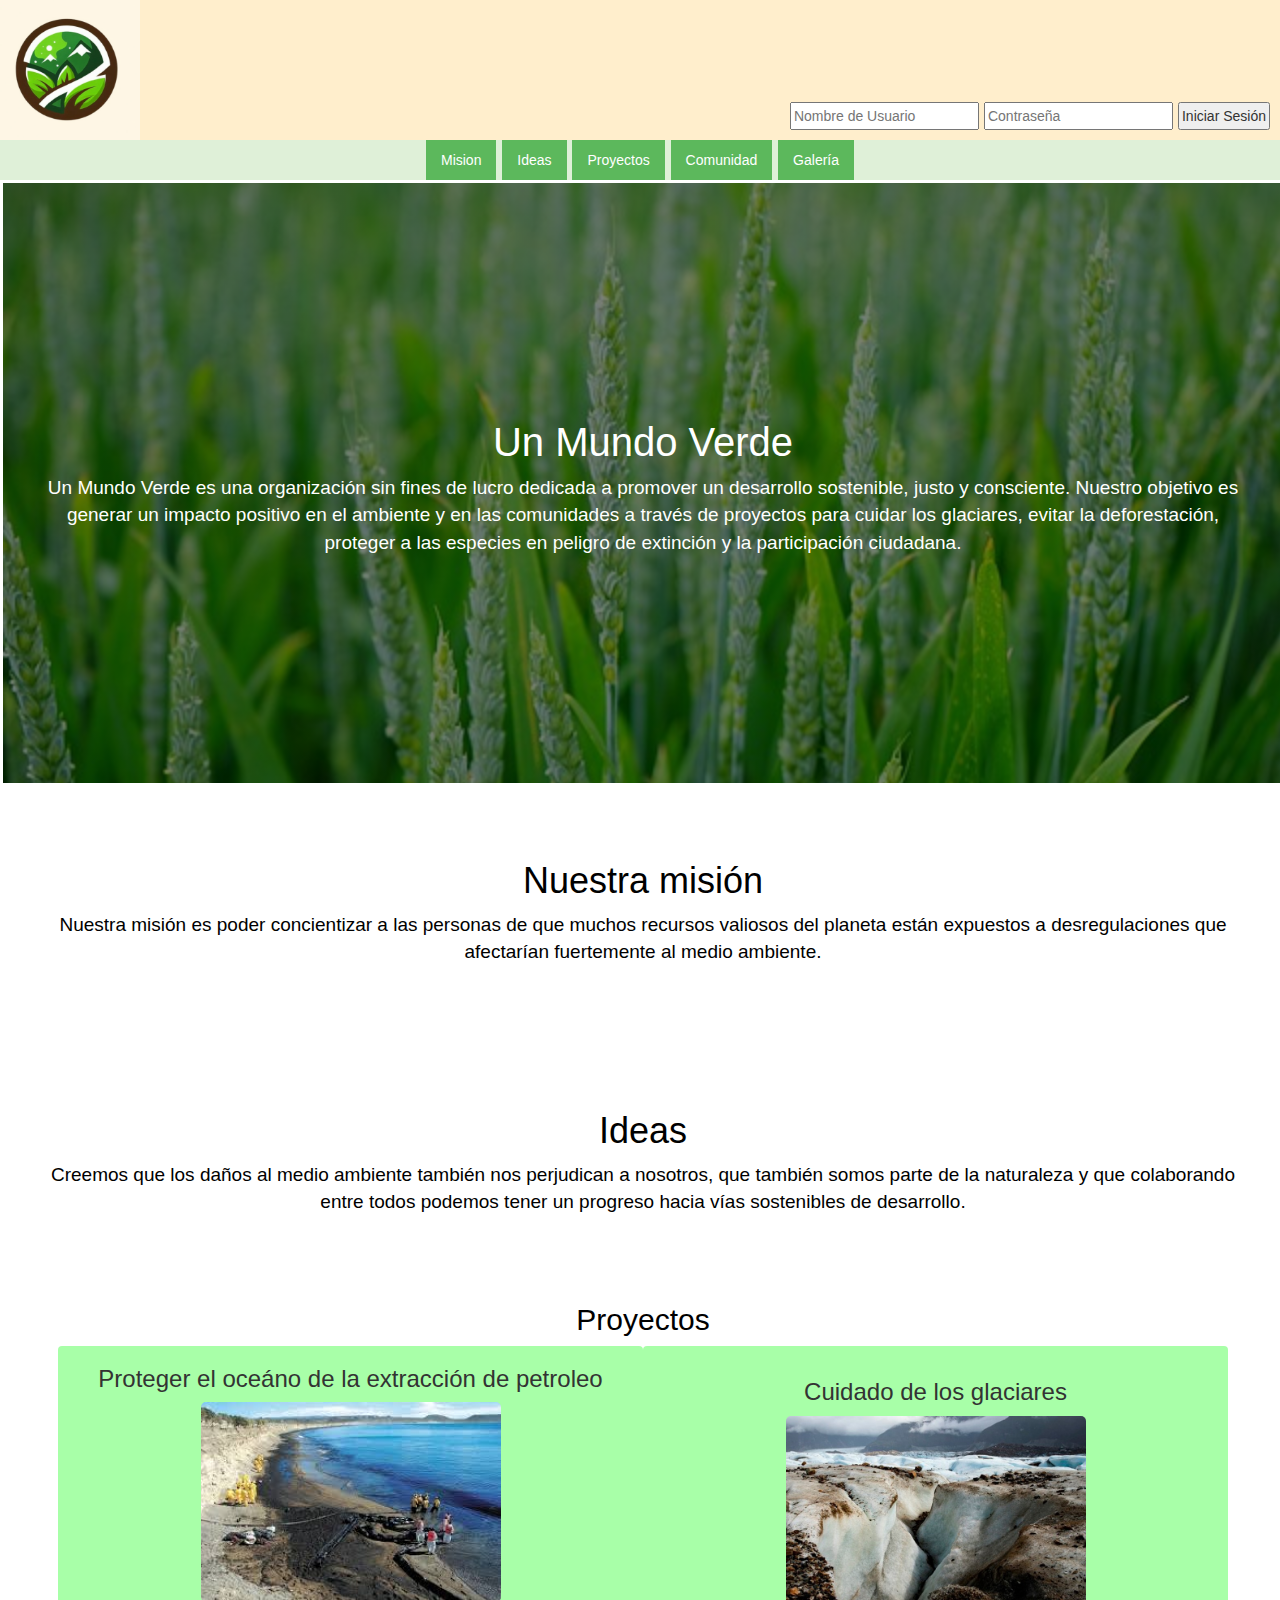
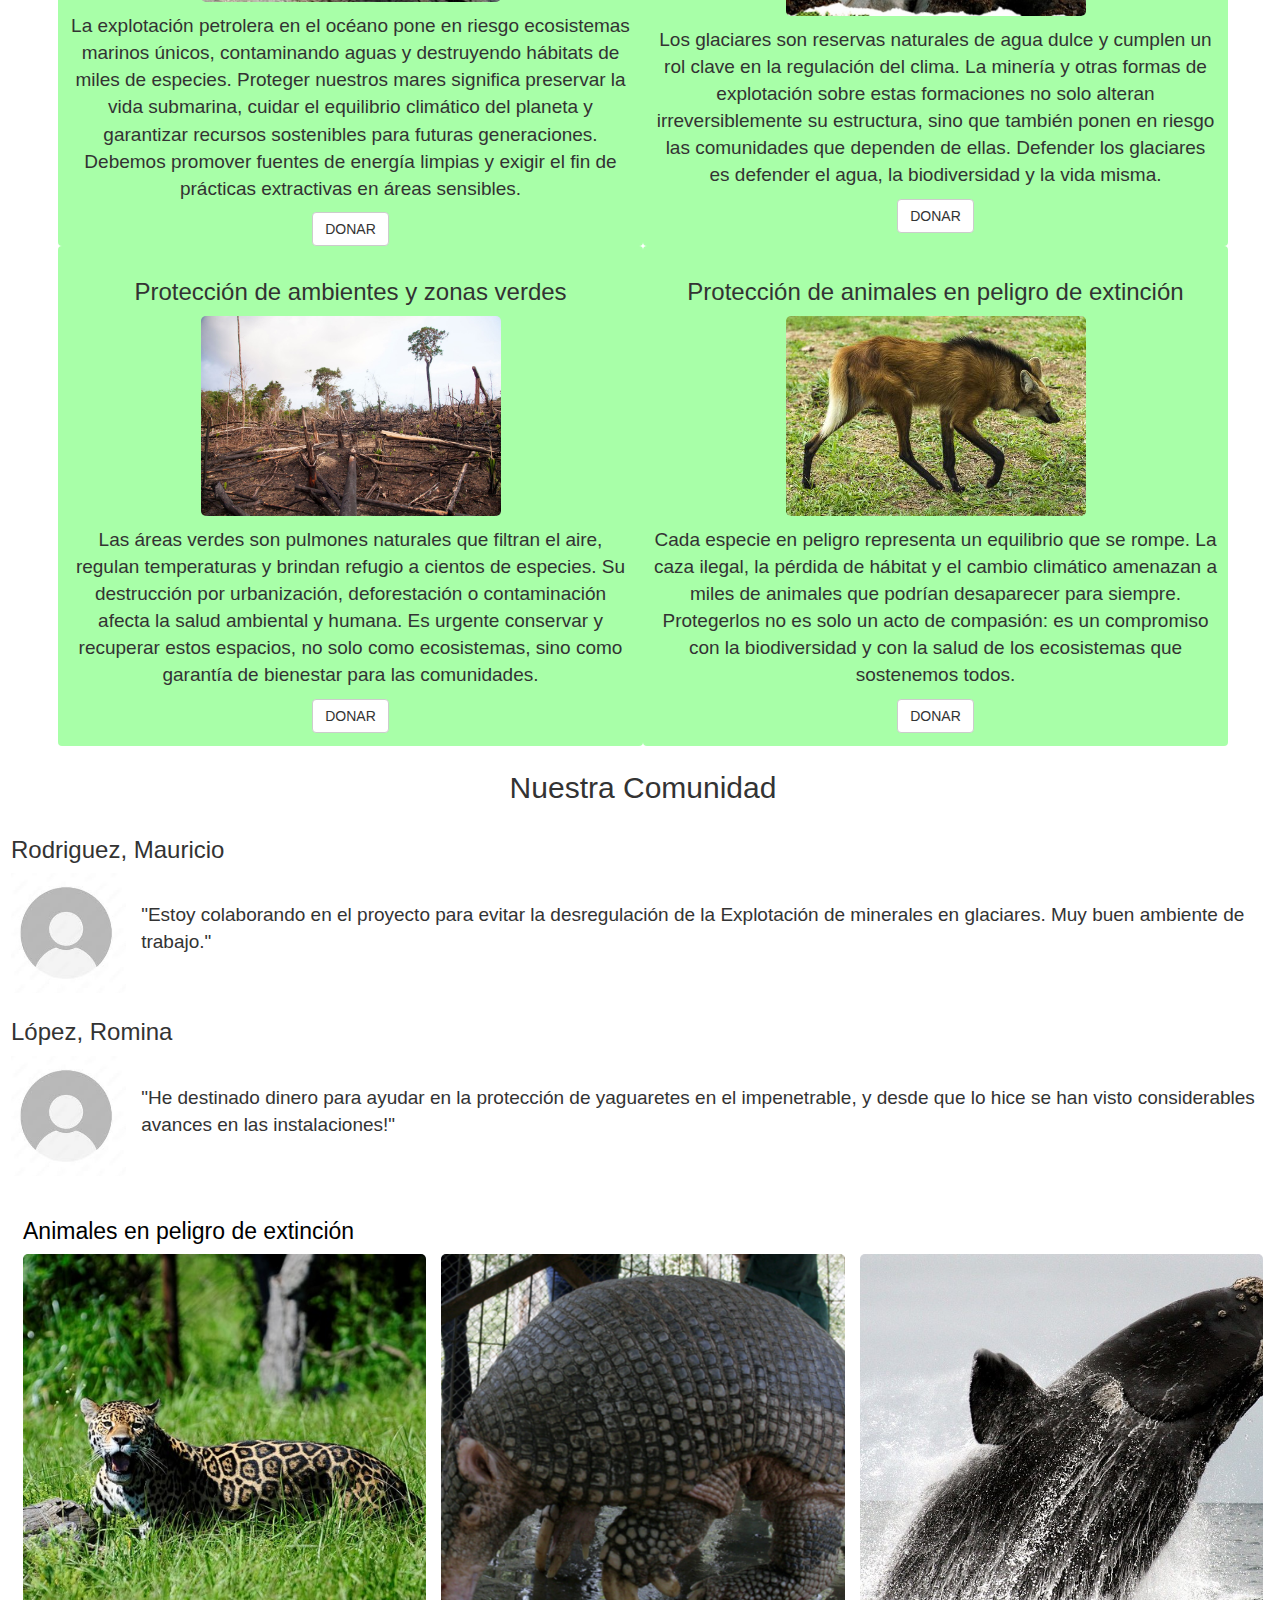
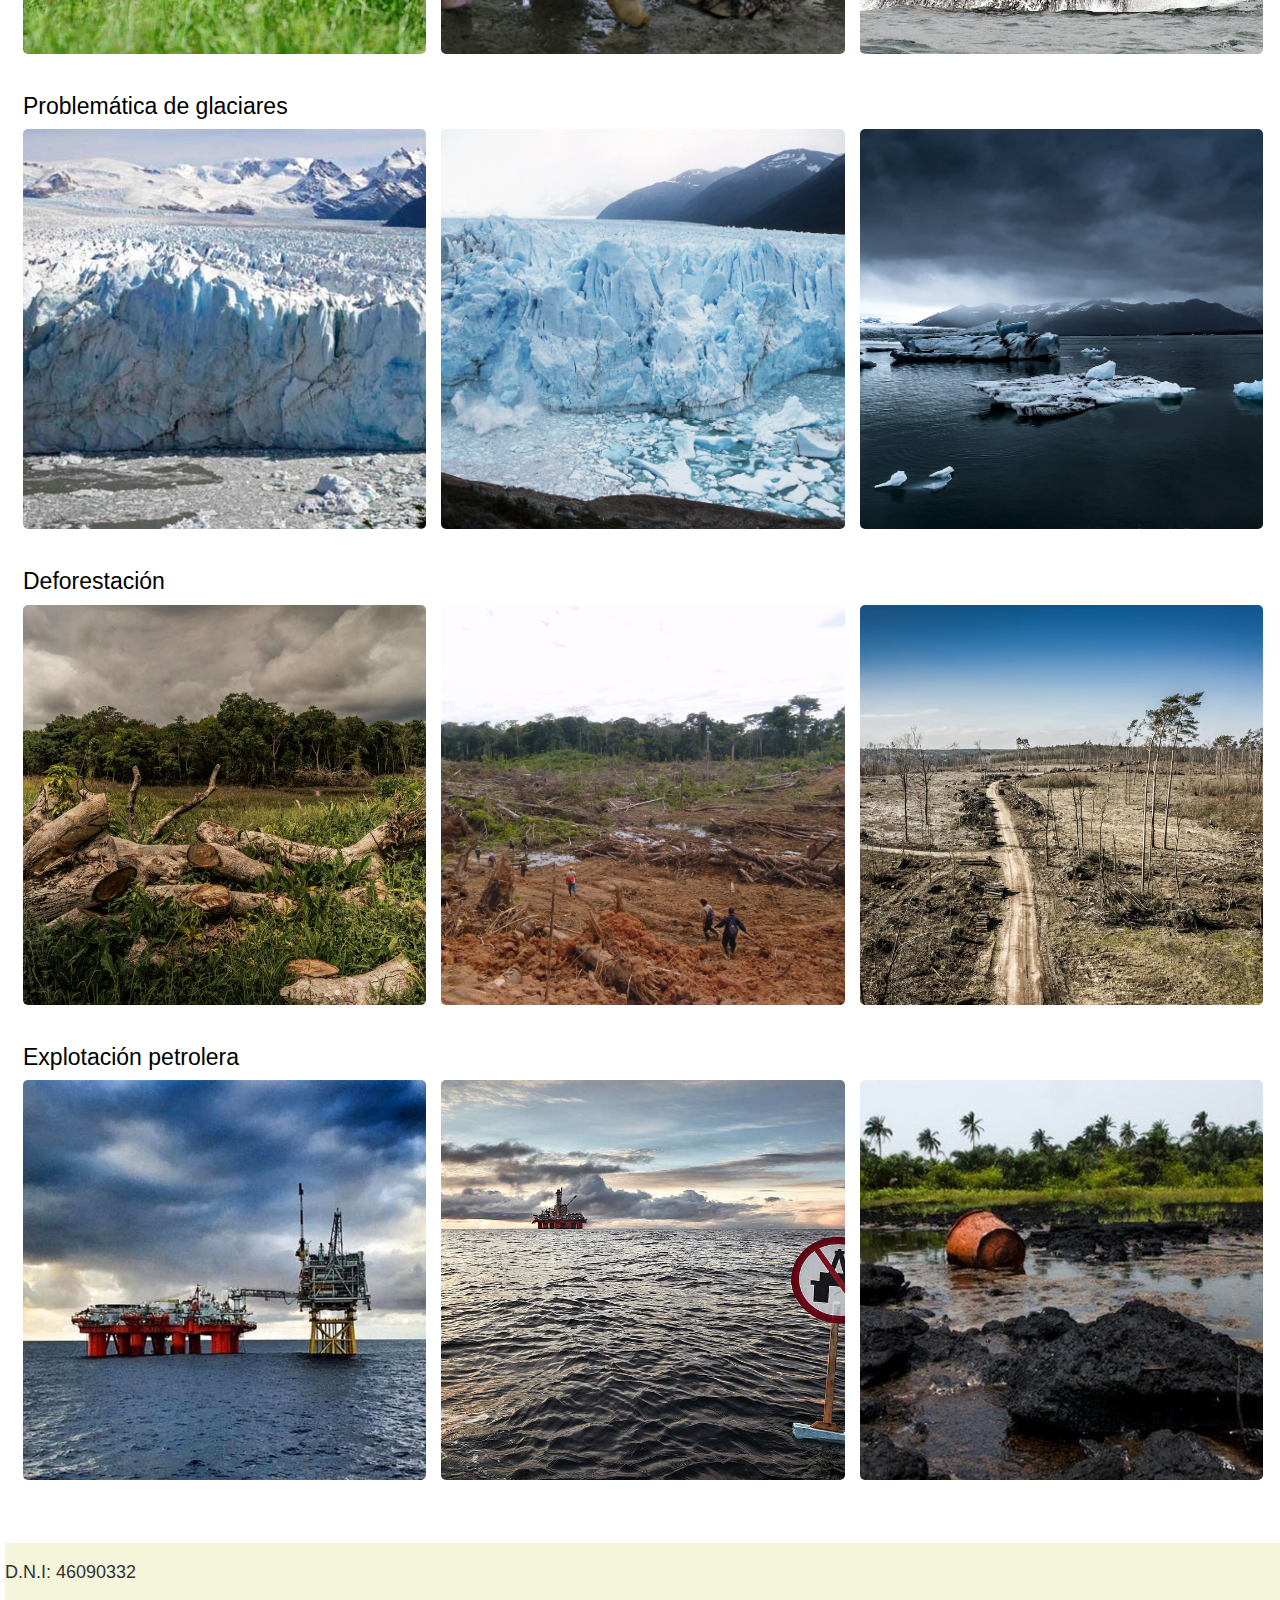
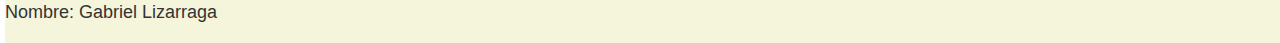
<file: Proyecto-1/index.html>
<!DOCTYPE html>
<html lang="en">
<head>
    <meta charset="UTF-8">
    <meta name="viewport" content="width=device-width, initial-scale=1.0">
    <title>Un Mundo Verde</title>
    <link rel="stylesheet" href="https://maxcdn.bootstrapcdn.com/bootstrap/3.4.1/css/bootstrap.min.css">
    <script src="https://ajax.googleapis.com/ajax/libs/jquery/3.6.0/jquery.min.js"></script>
    <script src="https://maxcdn.bootstrapcdn.com/bootstrap/3.4.1/js/bootstrap.min.js"></script>
    <link rel="stylesheet" href="css/index.css">
</head>
<body>
    <header>
        <a href="index.html">
            <img src="multimedia/logo.png" alt="Logo de la ONG" class="logo">
        </a>
        <form id="loginForm">
            <input type="text" id="username" placeholder="Nombre de Usuario" required>
            <input type="password" id="password" placeholder="Contraseña" required>
            <input type="submit" value="Iniciar Sesión">
        </form>
    </header>
    <nav class="bg-success">
        <ul class="nav nav-pills nav-verde">
            <li role="presentation" class="bg-success"><a href="#mision">Mision</a></li>
            <li role="presentation" class="bg-success"><a href="#vision">Ideas</a></li>
            <li role="presentation" class="bg-success"><a href="#proyectos">Proyectos</a></li>
            <li role="presentation" class="bg-success"><a href="#testimonios">Comunidad</a></li>
            <li role="presentation" class="bg-success"><a href="#galeria">Galería</a></li>
    </nav>
    <div class="container-fluid">
        <div class="row">
            <main class="col-md-12 bg-light sin-padding">
                <section class="presentacion">
                    <h1>Un Mundo Verde</h1>
                    <div class="parrafo-pres">
                        <p>Un Mundo Verde es una organización sin fines de lucro dedicada a promover un desarrollo sostenible, justo y consciente. 
                            Nuestro objetivo es generar un impacto positivo en el ambiente y en las comunidades a través de proyectos para cuidar los glaciares, 
                            evitar la deforestación, proteger a las especies en peligro de extinción y la participación ciudadana.  
                        </p>
                    </div>
                </section>
                <section class="mision" style="background: #ffffff" id="mision">
                    <h1>Nuestra misión</h1>
                    <div class="parrafos">
                        <p>Nuestra misión es poder concientizar a las personas de que muchos recursos valiosos del planeta están expuestos a 
                           desregulaciones que afectarían  fuertemente al medio ambiente.
                        </p>
                    </div>
                </section>
                <section class="vision" style="background: #ffffff" id="vision">
                    <h1>Ideas</h1>
                    <div class="parrafos">
                        <p>Creemos que los daños al medio ambiente también nos perjudican a nosotros, que también somos parte de la naturaleza 
                            y que colaborando entre todos podemos tener un progreso hacia vías sostenibles de desarrollo.
                        </p>
                    </div>
                </section>
                <section class="proyectos" style="background: #ffffff;" id="proyectos">
                    <div class="container">
                        <span class="titulo"><h2> Proyectos </h2></span>
                        <div class="row">
                            <article class="col-md-6">
                                <h3>Proteger el oceáno de la extracción de petroleo</h3>
                                <img src="multimedia/petr2.jpeg" alt="Explotación de petroleo">
                                <p>La explotación petrolera en el océano pone en riesgo ecosistemas marinos únicos, contaminando aguas y destruyendo hábitats de 
                                    miles de especies. Proteger nuestros mares significa preservar la vida submarina, cuidar el equilibrio climático del planeta y 
                                    garantizar recursos sostenibles para futuras generaciones. Debemos promover fuentes de energía limpias y exigir el fin de prácticas 
                                    extractivas en áreas sensibles.
                                </p>
                                <a href="quierocolaborar.html"><div class="btn-group" role="group" aria-label="...">
                                    <button type="button" class="btn btn-default donar">DONAR</button></div>
                                </a>
                            </article>
                            <article class="col-md-6">
                                <h3>Cuidado de los glaciares</h3>
                                <img src="multimedia/glac3.jpg" alt="Glaciar">
                                <p>Los glaciares son reservas naturales de agua dulce y cumplen un rol clave en la regulación del clima. La minería y otras formas 
                                   de explotación sobre estas formaciones no solo alteran irreversiblemente su estructura, sino que también ponen en riesgo las 
                                   comunidades que dependen de ellas. Defender los glaciares es defender el agua, la biodiversidad y la vida misma.
                                </p>
                                <a href="quierocolaborar.html"><div class="btn-group" role="group" aria-label="...">
                                    <button type="button" class="btn btn-default donar">DONAR</button></div>
                                </a>
                            </article>
                            <article class="col-md-6">
                                <h3>Protección de ambientes y zonas verdes</h3>
                                <img src="multimedia/def1.jpg" alt="Zona deforestada">
                                <p>Las áreas verdes son pulmones naturales que filtran el aire, regulan temperaturas y brindan refugio a cientos de especies. 
                                   Su destrucción por urbanización, deforestación o contaminación afecta la salud ambiental y humana. Es urgente conservar y recuperar 
                                   estos espacios, no solo como ecosistemas, sino como garantía de bienestar para las comunidades.
                                </p>
                                <a href="quierocolaborar.html"><div class="btn-group" role="group" aria-label="...">
                                    <button type="button" class="btn btn-default donar">DONAR</button></div>
                                </a>
                            </article>
                            <article class="col-md-6">
                                <h3>Protección de animales en peligro de extinción</h3>
                                <img src="multimedia/anim3.jpg" alt="">
                                <p>Cada especie en peligro representa un equilibrio que se rompe. La caza ilegal, la pérdida de hábitat y el cambio climático 
                                   amenazan a miles de animales que podrían desaparecer para siempre. Protegerlos no es solo un acto de compasión: es un compromiso 
                                   con la biodiversidad y con la salud de los ecosistemas que sostenemos todos.
                                </p>
                                <a href="quierocolaborar.html"><div class="btn-group" role="group" aria-label="...">
                                    <button type="button" class="btn btn-default donar">DONAR</button></div>
                                </a>
                            </article>
                        </div>
                    </div>     
                </section>
                <section class="testimonios" style="background: #ffffff" id="testimonios">
                    <h2>Nuestra Comunidad</h2>
                    <article class="testimonio">
                        <h3>Rodriguez, Mauricio</h3>
                        <div class="contenido">
                            <img class="img-testimonio" src="multimedia/cliente.jpeg" alt="Imagen del cliente">
                            <p>"Estoy colaborando en el proyecto para evitar la desregulación de la Explotación 
                                de minerales en glaciares. Muy buen ambiente de trabajo."</p>
                        </div>
                    </article>
                    <article class="testimonio">
                        <h3>López, Romina</h3>
                        <div class="contenido">
                             <img class="img-testimonio" src="multimedia/cliente.jpeg" alt="Imagen del cliente">
                        <p>"He destinado dinero para ayudar en la protección de yaguaretes en el impenetrable, y desde que lo hice
                            se han visto considerables avances en las instalaciones!" </p>
                        </div>
                    </article>
                </section>
                <section class="galeria" style="background: #ffffff" id="galeria">
                    <div class="grupo">
                        <h2>Animales en peligro de extinción</h2>
                        <div class="fila-imagenes">
                            <img src="multimedia/anim2.jpg" alt="yaguareté">
                            <img src="multimedia/anim1.jpg" alt="mula">
                            <img src="multimedia/anim4.jpg" alt="orca">
                        </div>
                    </div>
                    <div class="grupo">
                        <h2>Problemática de glaciares</h2>
                        <div class="fila-imagenes">
                            <img src="multimedia/glac1.jpeg" alt="Glaciar">
                            <img src="multimedia/glac2.jpeg" alt="Glaciares">
                            <img src="multimedia/glac4.jpeg" alt="Explotación de glaciares">
                        </div>
                    </div>
                    <div class="grupo">
                        <h2>Deforestación</h2>
                        <div class="fila-imagenes">
                            <img src="multimedia/def2.jpg" alt="">
                            <img src="multimedia/def3.webp" alt="">
                            <img src="multimedia/def4.jpg" alt="">
                        </div>
                    </div>
                    <div class="grupo">
                        <h2>Explotación petrolera</h2>
                        <div class="fila-imagenes">
                            <img src="multimedia/petr1.jpeg" alt="">
                            <img src="multimedia/petr3.jpeg" alt="">
                            <img src="multimedia/petr4.jpg" alt="">
                        </div>
                    </div>
                </section>
            </main>
        </div>
    </div>
    <footer>
        <h4>D.N.I: 46090332</h4>
        <h4>Nombre: Gabriel Lizarraga</h4>
    </footer>
    <script src="js/scripts.js"></script>
</body>
</html>
</file>
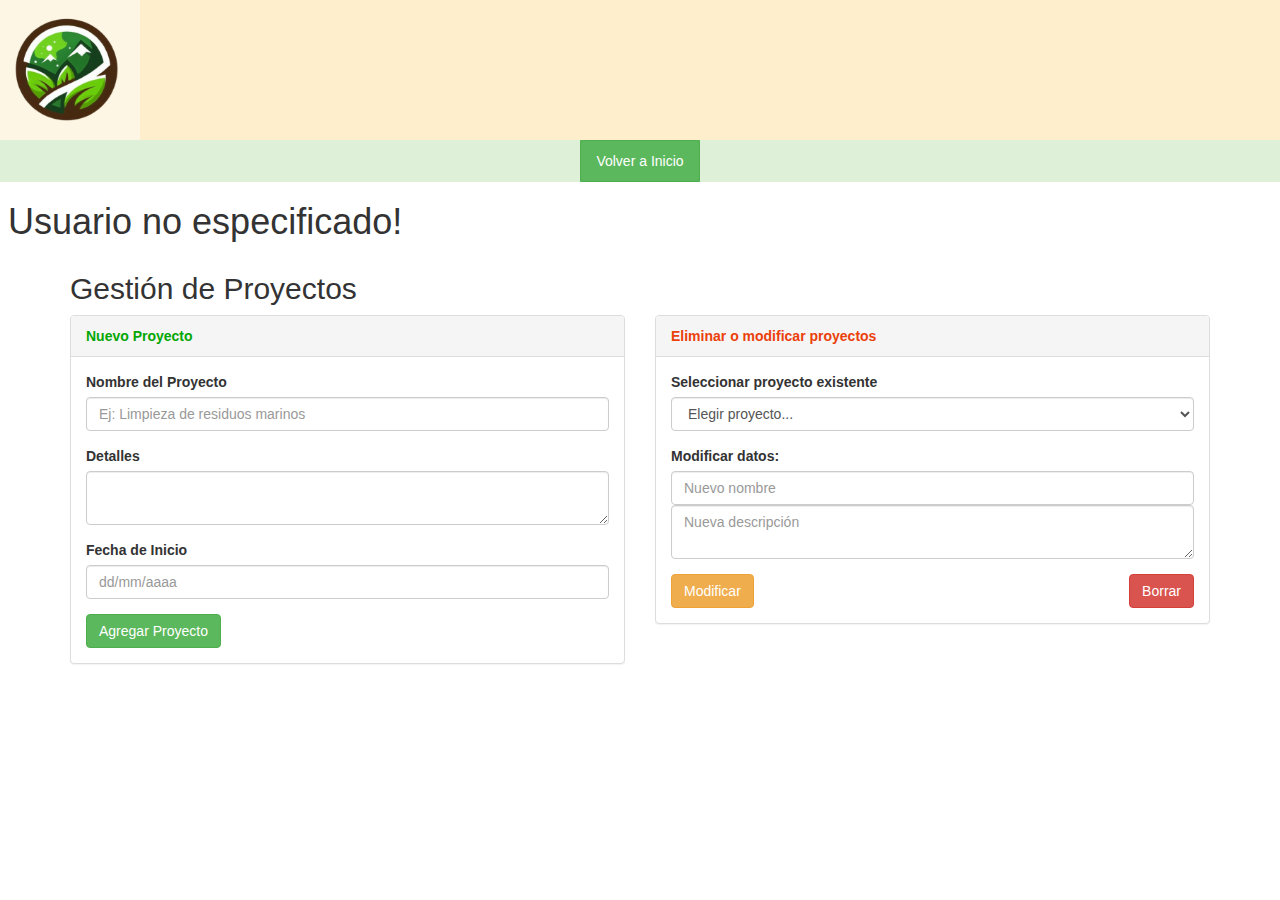
<file: Proyecto-1/admin.html>
<!DOCTYPE html>
<html lang="en">
<head>
    <meta charset="UTF-8">
    <meta name="viewport" content="width=device-width, initial-scale=1.0">
    <title>Administración</title>
    <link rel="stylesheet" href="https://maxcdn.bootstrapcdn.com/bootstrap/3.4.1/css/bootstrap.min.css">
    <script src="https://ajax.googleapis.com/ajax/libs/jquery/3.6.0/jquery.min.js"></script>
    <script src="https://maxcdn.bootstrapcdn.com/bootstrap/3.4.1/js/bootstrap.min.js"></script>
    <link rel="stylesheet" href="css/admin.css">
</head>
<script type="text/javascript">
    var urlParams = new URLSearchParams(window.location.search)
    var username = urlParams.get("usuario")

    document.addEventListener("DOMContentLoaded",function(){
        if (username) {
            document.getElementById("bienvenida").textContent = "Bienvenido/a, " +
            username + " ! "
        } else {
            document.getElementById("bienvenida").textContent = "Usuario no especificado!"
        }
    })
</script>
<body>
    <header>
        <a href="index.html"><img src="multimedia/logo.png" alt="Logo de la ONG" class="logo"></a>
    </header>
    <nav class="bg-success">
        <ul class="nav nav-pills nav-verde">
        <li role="presentation">
          <a href="index.html" class="btn btn-success">Volver a Inicio</a></li>
        </ul>
    </nav>
    <h1 id="bienvenida"></h1>
    <main class="container">
      <h2>Gestión de Proyectos</h2>
      <div class="row">
        <div class="col-sm-6">
          <div class="panel panel-default">
            <div class="panel-heading" style="color: rgb(4, 167, 4); font-weight: bold;">Nuevo Proyecto</div>
              <div class="panel-body">
                <form>
                  <div class="form-group">
                    <label>Nombre del Proyecto</label>
                    <input type="text" class="form-control" placeholder="Ej: Limpieza de residuos marinos">
                  </div>
                  <div class="form-group">
                    <label>Detalles</label>
                    <textarea class="form-control" rows="2"></textarea>
                  </div>
                  <div class="form-group">
                    <label>Fecha de Inicio</label>
                    <input type="text" class="form-control" placeholder="dd/mm/aaaa">
                  </div>
                  <button type="submit" class="btn btn-success">Agregar Proyecto</button>
                </form>
              </div>
            </div>
          </div>
        <div class="col-sm-6">
          <div class="panel panel-default">
            <div class="panel-heading" style="color: rgb(235, 64, 11); font-weight: bold;">Eliminar o modificar proyectos</div>
              <div class="panel-body">
                <form>
                  <div class="form-group">
                    <label>Seleccionar proyecto existente</label>
                    <select class="form-control">
                      <option>Elegir proyecto...</option>
                    </select>
                  </div>
                  <div class="form-group">
                    <label><strong>Modificar datos:</strong></label>
                    <input type="text" class="form-control" placeholder="Nuevo nombre">
                    <textarea class="form-control" rows="2" placeholder="Nueva descripción"></textarea>
                  </div>
                  <button type="submit" class="btn btn-warning">Modificar</button>
                  <button type="button" class="btn btn-danger pull-right">Borrar</button>
                </form>
              </div>
            </div>
          </div>
        </div>
    </main>
</body>
</html>
</file>
<file: Proyecto-1/css/index.css>
* { margin: 0px; padding: 0px}

header {
    background-color: #ffeecc;
    height: 140px;
    display: flex;
    position: relative;
}

form {
    position: absolute;
    bottom: 0;
    right: 0;
    display: flex;
    gap: 5px;
    padding: 10px;
    font-family: 'Segoe UI', Tahoma, Geneva, Verdana, sans-serif;
}

input {
    padding: 2px;
}

.logo {
    height: 140px;
    width: 140px;
}

.sin-padding {
    padding: 0px;
}

main {
    margin: 3px;
    padding: 2px;
}

.nav-verde li {
  background-color: #5cb85c
}

.nav-verde li a {
  color: white !important;
}

.nav-verde li a:hover,
.nav-verde li a:focus {
  color: white !important;
  background-color: #4cae4c;
  text-decoration: none;
}

.nav.nav-pills {
    text-align: center;
}

.nav.nav-pills > li {
  float: none;
  display: inline-block;
}

.presentacion {
    background-image: linear-gradient(rgba(0,0,0,0.5), rgba(0,0,0,0.5)), url(../multimedia/slogan-bg.jpg);
    background-size: cover;
    background-position: center;
    background-repeat: no-repeat;
    height: 600px;
    display: flex;
    justify-content: center;
    align-items: center;
    flex-direction: column;
    text-align: center
}

.presentacion h1{
    color:white;
    font-size: 40px;
}

.parrafo-pres {
    color: white;
    margin: 0 auto;
    padding: 0px 41px;
}

h1 {
    color: black;
}

p {
    font-size: 19px;
}

.parrafos {
    color: black;
    text-align: center;
    width: fit-content;
    margin: 0 auto;
    padding: 0px 37px;
}

.mision {
    height: 250px;
    display: flex;
    justify-content: center;
    align-items: center;
    flex-direction: column;
}

.vision {
    height: 250px;
    display: flex;
    justify-content: center;
    align-items: center;
    flex-direction: column;
}

.proyectos {
    height: auto;
    display: block;
}

.proyectos img {
    object-fit: cover;
    height: 200px;
    width: 300px;
    border-radius: 5px;
    margin-bottom: 10px;
}

.titulo {
    color: black;
    justify-content: center;
    text-align: center;
    padding: 0px;
}

.proyectos article {
    height: 500px;
    display: flex;
    flex-direction: column;
    justify-content: center;
    align-items: center;
    background-color: #a8ffa8;
    border-radius: 4px;
    padding: 10px;
    text-align: center;
}

.donar {
    font-family: 'Segoe UI', Tahoma, Geneva, Verdana, sans-serif;
    background-color: #ffffff;
}

.testimonios {
    height: auto;
}

.testimonios h2 {
    text-align: center;
    margin-top: 25px;
}

.testimonio {
    height: auto;
    padding: 3px;
    margin-left: 5px;
}

.contenido {
    display: flex;
    align-items: center;
    gap: 15px;
}

.galeria {
  padding: 20px;
}

.grupo {
  margin-bottom: 40px;
}

.grupo h2 {
  margin-bottom: 10px;
  font-size: 2.3rem;
  text-align: left;
  color: black
}

.fila-imagenes {
  display: grid;
  grid-template-columns: repeat(auto-fit , minmax(300px, 1fr));
  gap: 15px;
}

.fila-imagenes img {
  width: 100%;
  height: 400px;
  display: block;
  object-fit: cover;
  border-radius: 5px;
}

.img-testimonio {
    height: 120px;
}

footer {
    background-color: beige;
    height: 100px;
    display: flex;
    flex-direction: column;
    justify-content: center;
    margin-left: 5px;
}
</file>
<file: Proyecto-1/css/admin.css>
* { margin: 0px; padding: 0px}

header {
    background-color: #ffeecc;
    height: 140px;
    display: flex;
    position: relative;
}

.logo {
    height: 140px;
    width: 140px;
}

h1 {
    margin-left: 8px;
}

.nav.nav-pills {
    text-align: center;
}

.nav.nav-pills > li {
  float: none;
  display: inline-block;
}

.nav-verde li {
  background-color: #5cb85c
}

.nav-verde li a {
  color: white !important;
}

.nav-verde li a:hover,
.nav-verde li a:focus {
  color: white !important;
  background-color: #4cae4c; /* un verde más oscuro para hover */
  text-decoration: none;
}
</file>
